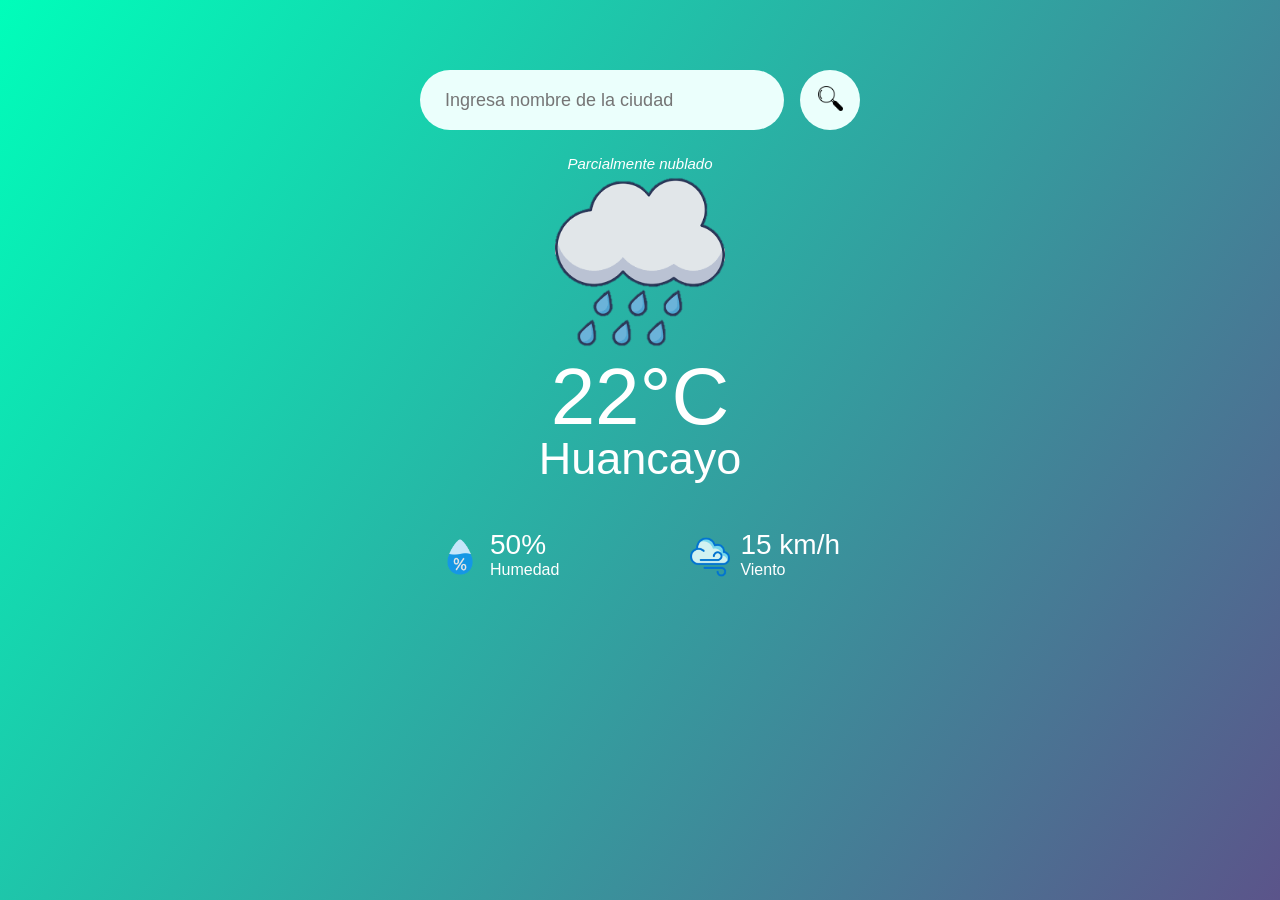
<file: index.html>
<!doctype html>
<html lang="en">
  <head>
    <meta charset="UTF-8" />
    <meta name="viewport" content="width=device-width, initial-scale=1.0" />
    <title>Temp Tracker</title>

    <link rel="stylesheet" href="./estilos.css" />
  </head>
  <body>
    <div class="contenedor">
      <div class="buscador">
        <input
          type="text"
          placeholder="Ingresa nombre de la ciudad"
          spellcheck="false"
          autocomplete="false"
          id="input-ciudad"
        />
        <button onclick="obtenerClima()">
          <img src="imagenes/buscar.png" />
        </button>
      </div>

      <div class="clima-info">
        <p class="clima-texto">Parcialmente nublado</p>
          <img src="imagenes/nublado.png" class="clima-icono" />
        <h1 class="temp">22°C</h1>
        <h2 class="ciudad">Huancayo</h2>
        <div class="detalles">
          <div class="col">
            <img src="imagenes/humedad.png" />
            <div>
              <p class="humedad">50%</p>
              <p>Humedad</p>
            </div>
          </div>

          <div class="col">
            <img src="imagenes/viento.png" />
            <div>
              <p class="viento">15 km/h</p>
              <p>Viento</p>
            </div>
          </div>
        </div>
      </div>
    </div>
    <script src="./codigo.js"></script>
  </body>
</html>
</file>
<file: estilos.css>
* {
    margin: 0;
    padding: 0;
    font-family: 'Segoe UI', tahoma, Geneva, Verdana, sans-serif;
    box-sizing: border-box;
}

body {
    background: linear-gradient(125deg, #00feba, #5b548a);
    min-height: 100vh;
    margin: 0;
    display: flex;
    justify-content: center;
    align-items: flex-start;
    padding-top: 50px;
}

.contenedor {
    width: 90%;
    max-width: 470px;
    background: transparent;
    color: #fff;
    margin: 0 auto;
    border-radius: 20px;
    padding: 20px 15px;
    text-align: center;
}

.buscador {
    width: 100%;
    display: flex;
    align-items: center;
    justify-content: space-between;
}

input {
    border: 0;
    outline: 0;
    background: #ebfffc;
    color: #555;
    padding: 10px 25px;
    height: 60px;
    border-radius: 30px;
    flex: 1;
    margin-right: 16px;
    font-size: 18px;
}

button {
    border: 0;
    outline: 0;
    background: #ebfffc;
    border-radius: 50%;
    width: 60px;
    height: 60px;
    cursor: pointer;
}

button img {
    width: 25px;
}

button:hover {
    background: #739893;
    color: #ddd;
}

.clima-icono {
    width: 170px;
    margin-top: 30px;
}

.clima-texto {
    font-size: 15px;
    margin-top: 25px;
    margin-bottom: -25px;
    font-style: italic;
}

h1 {
    font-size: 80px;
    font-weight: 500;
}

h2 {
    font-size: 45px;
    font-weight: 400;
    margin-top: -10px;
}

.detalles {
    display: flex;
    align-items: center;
    justify-content: space-between;
    padding: 0 20px;
    margin-top: 50px;
}

.col {
    display: flex;
    align-items: center;
    text-align: left;
}

.col img {
    width: 40px;
    margin-right: 10px;
}

.humedad, .viento {
    font-size: 28px;
    margin-top: -6px;
}
</file>
